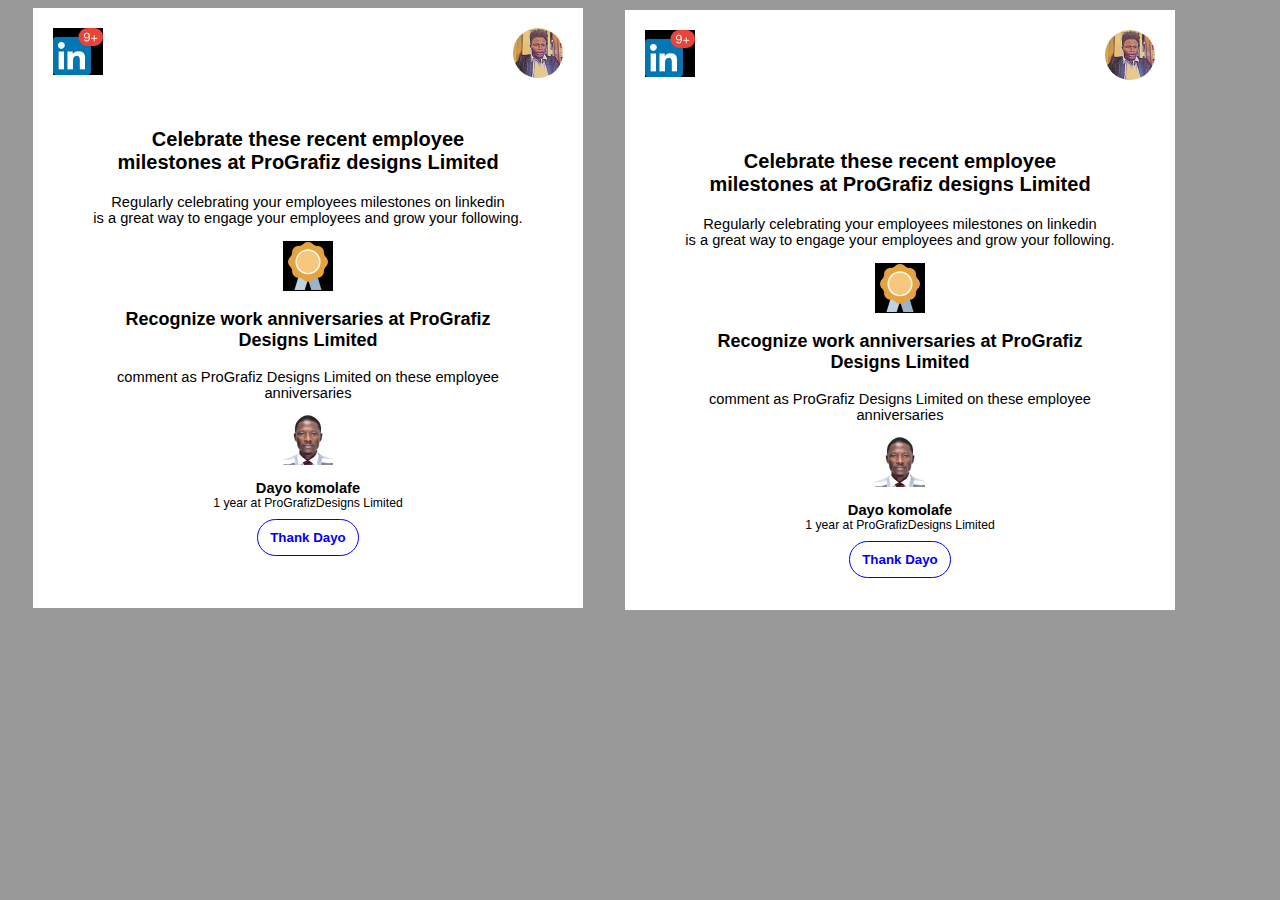
<file: index.html>
<!Doctype html lang="en">
<head>
    <meta charset="UTF-8">
    <meta http-equiv="X-UA-Compatible" content="IE=edge">
    <meta name="viewport" content="width=device-width, initial-scale=1.0">
    <title>Profile card</title>
    <link rel="stylesheet" href="css/style.css">
</head>
<body>
    <div class="body">
        <div class="logo1">
             <img class="logo2" src="images/linkedin.jpg" alt="logo">

             <img class="logo3" src="images/braun.jpg" alt="braun">
        </div>
        <div class="content">
            <p class="heading">Celebrate these recent employee<br>milestones at ProGrafiz designs Limited</p>
            <p>Regularly celebrating your employees milestones on linkedin <br> is a great way to engage your employees and grow your following.</p>
        </div>
        <div>
            <img class="logo4" src="images/star.jpg" alt="star">
        </div>
        <div class="content">
         <p class="heading2">Recognize work anniversaries at ProGrafiz <br> Designs Limited</p>
         <p> comment as ProGrafiz Designs Limited on these employee <br>anniversaries</p>
         </div>
         <div>
            <img class="logo5" src="images/dayo image.jpg" alt="dayo">
         </div>
         <div class="content">
         <p><strong> Dayo komolafe</strong> <br> <small>1 year at ProGrafizDesigns Limited</small></p>
         </div>
         <a class="button" href="#">Thank Dayo</a>
        </div>

         
        <div class="card">
            <div class="logo1">
                 <img class="logo2" src="images/linkedin.jpg" alt="logo">
    
                 <img class="logo3" src="images/braun.jpg" alt="braun">
            </div>
            <div class="content">
                <p class="heading">Celebrate these recent employee<br>milestones at ProGrafiz designs Limited</p>
                <p>Regularly celebrating your employees milestones on linkedin <br> is a great way to engage your employees and grow your following.</p>
            </div>
            <div>
                <img class="logo4" src="images/star.jpg" alt="star">
            </div>
            <div class="content">
             <p class="heading2">Recognize work anniversaries at ProGrafiz <br> Designs Limited</p>
             <p> comment as ProGrafiz Designs Limited on these employee <br>anniversaries</p>
             </div>
             <div>
                <img class="logo5" src="images/dayo image.jpg" alt="dayo">
             </div>
             <div class="content">
             <p><strong> Dayo komolafe</strong> <br> <small>1 year at ProGrafizDesigns Limited</small></p>
             </div>
             <a class="button" href="#">Thank Dayo</a>
        </div>
    
</body>
</html>
</file>
<file: css/style.css>
body {
    background-color: #999;
    font-family:Arial, Helvetica, sans-serif;
    text-align: center;
}

.body {
    background-color: #fff;
    width: 550px;
    height:600px;
    margin-left: 25px;
    margin-right: 25px;
}

.card {
    position: absolute;
    left: 600px;
    top: 10px;
    background-color: #fff;
    width: 550px;
    height:600px;
    margin-left: 25px;
    margin-right: 25px;
}

.logo2 {
    width: 50px;
    float: left;
    margin-top: 20px;
    margin-left: 20px;
}

.logo3 {
    width: 50px;
    float: right;
    margin-top: 20px;
    margin-right: 20px;
    border-radius: 40px;
}

.content {
    position: relative;
    top: 120px;
    width: 550px;
}

.content .heading {
    font-weight: bold;
    font-size: 20px;
    text-align: center;
}

.content p {
    text-align: center;
    font-size: 11pt;
}

.content .heading2 {
    font-weight: bold;
    font-size: 18px;
    text-align: center;
}

.button {
    position: relative;
    top: 125px;
    text-decoration: none;
    font-size: 10pt;
    padding: 10px;
    padding-right: 12px;
    padding-left: 12px;
    font-weight: bold;
    color: blue;
    border-radius: 40px;
    border: 1px solid blue;

}
.logo4{
    width: 50px;
    position: relative;
    top: 120px;
}

.logo5{
    width: 50px;
    position: relative;
    top: 120px;
}
</file>
